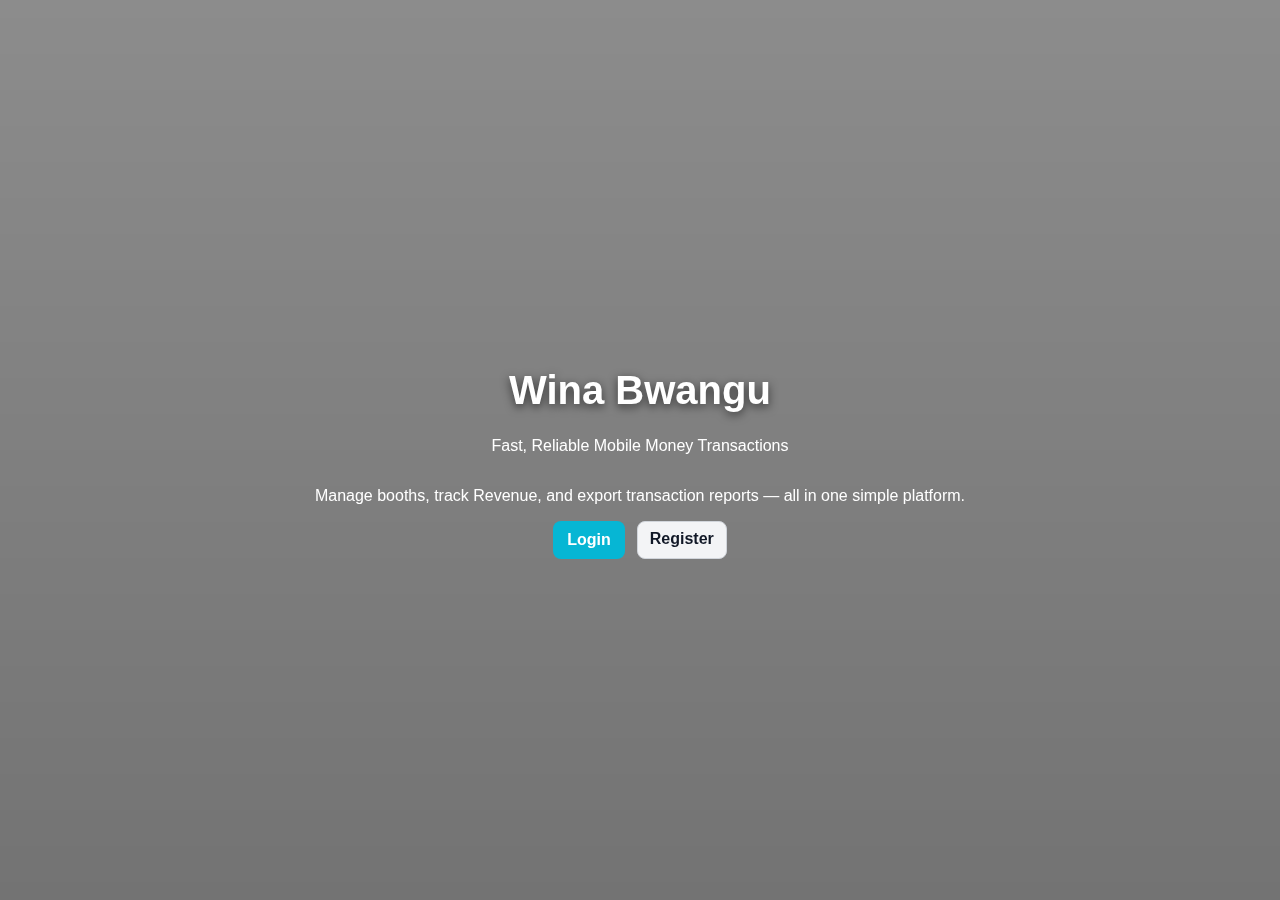
<file: index.html>
<!doctype html>
<html lang="en">
<head><meta charset="utf-8"><meta name="viewport" content="width=device-width,initial-scale=1"><title>Wina Bwangu — Welcome</title><link rel="stylesheet" href="styles.css"></head>
<body class="landing-bg">
    <div class="overlay dark">
    </div>
    <div>
        <nav id="topnav" class="topnav">
        <button class="hamburger" id="hamburger" aria-label="Toggle menu">☰</button>
    </div>
    <main class="landing">
        <h1>Wina Bwangu</h1>
            <p class="tagline">Fast, Reliable Mobile Money Transactions</p>
            <p class="desc">Manage booths, track Revenue, and export transaction reports — all in one simple platform.</p>
    <div class="actions">
        <a href="login.html#login" class="primary">Login</a>
        <a href="login.html#register" class="secondary">Register</a>
    </div>
</main>
</body>
</html>
</file>
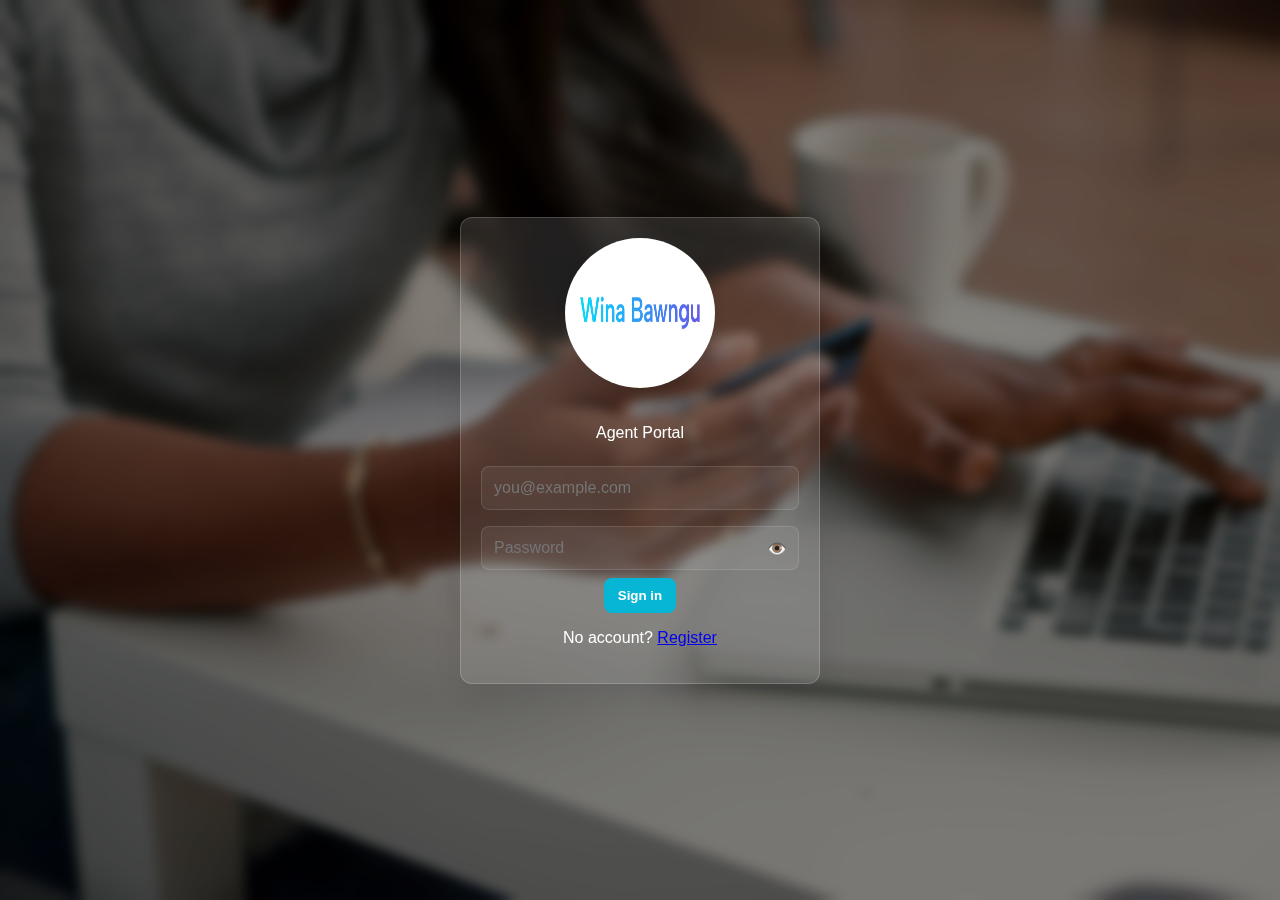
<file: login.html>
<!doctype html>
<html lang="en">
<head><meta charset="utf-8"><meta name="viewport" content="width=device-width,initial-scale=1"><title>Wina Bwangu - Login</title><link rel="stylesheet" href="styles.css"></head>
<body style="background:url('landing\ page.jpg') center/cover no-repeat;">
<div class="overlay"></div>
<div class="auth-wrap">
  <div class="auth-card" id="loginCard">
    <img src="logo.webp" alt="Wina Bwangu Logo" class="logo"/>
    <p class="muted">Agent Portal</p>
    <input id="loginEmail" type="email" placeholder="you@example.com" autocomplete="username"/>
    <div class="password-field"><input id="loginPassword" type="password" placeholder="Password" autocomplete="current-password"/><span class="eye" role="button" onclick="togglePassword('loginPassword', this)" aria-label="Show password">👁️</span></div>
    <button class="primary" onclick="handleLogin()">Sign in</button>
    <p class="small">No account? <a href="#" onclick="showRegister()">Register</a></p>
    <div id="loginMsg" class="form-msg"></div>
  </div>
  <div class="auth-card" id="registerCard" style="display:none">
    <h2>Create account</h2>
    <p class="muted">Register as an agent</p>
    <input id="regEmail" type="email" placeholder="you@example.com" autocomplete="email"/>
    <div class="password-field"><input id="regPassword" type="password" placeholder="Password (min 8 characters)" autocomplete="new-password"/><span class="eye" role="button" onclick="togglePassword('regPassword', this)" aria-label="Show password">👁️</span></div>
    <button class="primary" onclick="handleRegister()">Create account</button>
    <p class="small">Already have an account? <a href="#" onclick="showLogin()">Sign in</a></p>
    <div id="registerMsg" class="form-msg"></div>
  </div>
</div>
<script src="script.js"></script>
<script>window.addEventListener('DOMContentLoaded',()=>{ if(location.hash==='#register') showRegister(); else showLogin(); });</script>
</body></html>
</file>
<file: styles.css>
:root{--blue:#2563eb;--accent:#06b6d4;--muted:#6b7280}
*{box-sizing:border-box}
body{font-family:Inter,Segoe UI,Helvetica,Arial;margin:0;color:#111827;min-height:100vh;background:#fff;}
.logo {
    width: 150px;
    height: 150px;
    margin-bottom: 16px;
    border-radius: 50%;
    box-shadow: 0 4px 12px rgba(0,0,0,0.1);
}
.overlay{position:fixed;inset:0;background:rgba(0,0,0,0.35);backdrop-filter:blur(6px);z-index:0}
.overlay.dark{background:linear-gradient(180deg, rgba(0,0,0,0.45), rgba(0,0,0,0.55));}
.landing{position:relative;z-index:1;display:flex;flex-direction:column;align-items:center;justify-content:center;text-align:center;min-height:100vh;color:#fff;padding:24px}
.landing h1{font-size:40px;margin-bottom:8px;text-shadow:0 3px 10px rgba(0,0,0,0.6)}
.actions{display:flex;gap:12px}
.primary,.secondary{padding:12px 20px;border-radius:8px;text-decoration:none;font-weight:600;cursor:pointer;transition:all 0.18s ease-in-out}
.primary{background:var(--blue);color:#fff;border:none}
.secondary{background:#f3f4f6;color:#111827;border:1px solid #d1d5db}
.primary:hover,.secondary:hover{transform:scale(1.03);box-shadow:0 6px 18px rgba(16,24,40,0.06)}
.auth-wrap{position:relative;z-index:1;display:flex;align-items:center;justify-content:center;min-height:100vh;padding:24px;}
.auth-card{width:360px;background:rgba(255,255,255,0.12);padding:20px;border-radius:12px;box-shadow:0 8px 30px rgba(2,6,23,0.08);border:1px solid rgba(255,255,255,0.18);text-align:center;color:#fff}
.auth-card input{width:100%;padding:12px;margin:8px 0;border-radius:8px;border:1px solid rgba(255,255,255,0.12);background:rgba(255,255,255,0.06);color:#000}
.password-field{position:relative}.password-field input{padding-right:40px}.password-field .eye{position:absolute;right:12px;top:50%;transform:translateY(-50%);cursor:pointer}
.form-msg{margin-top:8px;font-size:13px;color:#111827}
.nav{display:flex;justify-content:space-between;align-items:center;padding:14px 24px;background:var(--blue);color:#fff;position:sticky;top:0;z-index:2}
.hamburger{
    display:none;
    background:transparent;border:none;color:#fff;font-size:22px;cursor:pointer}
.topnav{display:flex;gap:14px}
.topnav a{color:#fff;text-decoration:none;font-weight:600}
.container{max-width:1100px;margin:22px auto;padding:0 16px;z-index:1}
.overview{display:grid;grid-template-columns:1.6fr 1fr 1fr 1fr;gap:16px;margin-bottom:18px}
.card{background:#fff;border-radius:10px;padding:16px;box-shadow:0 6px 18px rgba(2,6,23,0.06);border:1px solid #eef2f6}
.big-number{font-size:28px;font-weight:800;margin-top:6px}
.cards-row{display:grid;grid-template-columns:1fr 420px;gap:16px}
.table-wrap{overflow:auto;max-height:360px}
table{width:100%;border-collapse:collapse;font-size:14px}
th,td{padding:8px 10px;text-align:left;border-bottom:1px solid #eee}
.form-grid{display:grid;grid-template-columns:1fr 1fr;gap:10px;align-items:center}
.output{padding:10px;background:#f8fafc;border-radius:8px;min-height:40px;display:flex;align-items:center}
.primary{background:var(--accent);color:#fff;padding:10px 14px;border-radius:8px;border:none;cursor:pointer}
.secondary{background:#f3f4f6;color:#111827;border:1px solid #d1d5db;padding:8px 12px;border-radius:8px;cursor:pointer}
.btn-link{display:inline-flex;align-items:center;gap:6px;padding:10px 14px;background:transparent;border-radius:8px;border:1px solid #e6eef7;color:var(--muted);text-decoration:none}
@media(max-width:900px){.overview{grid-template-columns:1fr}.cards-row{grid-template-columns:1fr}.form-grid{grid-template-columns:1fr}.topnav{display:none;position:absolute;right:16px;top:56px;background:rgba(255,255,255,0.95);backdrop-filter:blur(6px);border-radius:8px;padding:8px;flex-direction:column}.hamburger{display:block}}
/* --- Mobile Navigation Fix --- */
@media (max-width: 768px) {
  .topnav {
    display: none;
    flex-direction: column;
    background: #fff;
    position: absolute;
    top: 60px;
    right: 10px;
    padding: 10px;
    border: 1px solid #ccc;
    border-radius: 8px;
    z-index: 1000;
  }
  .topnav.active {
    display: flex;
  }
}

/* Prevent zoom on input fields (minimum 16px font size) */
input, textarea, select {
  font-size: 16px;
}
</file>
